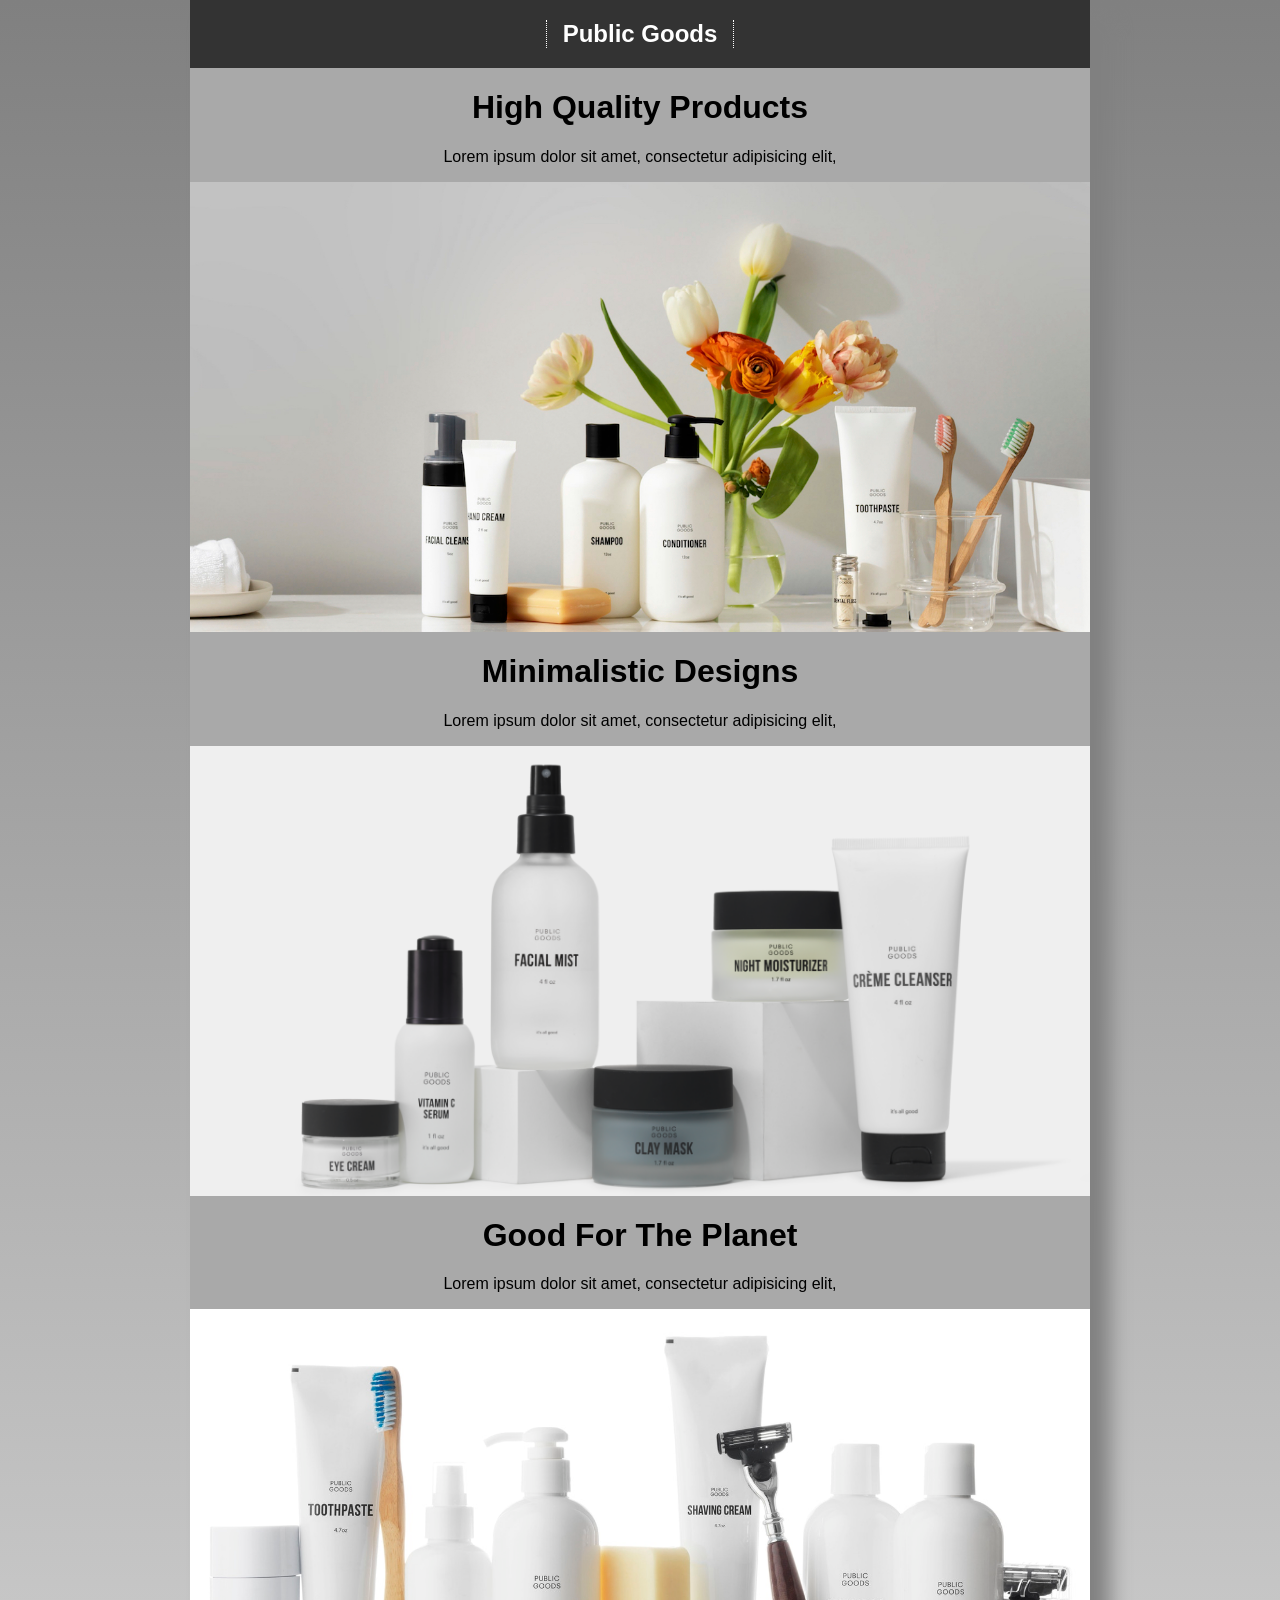
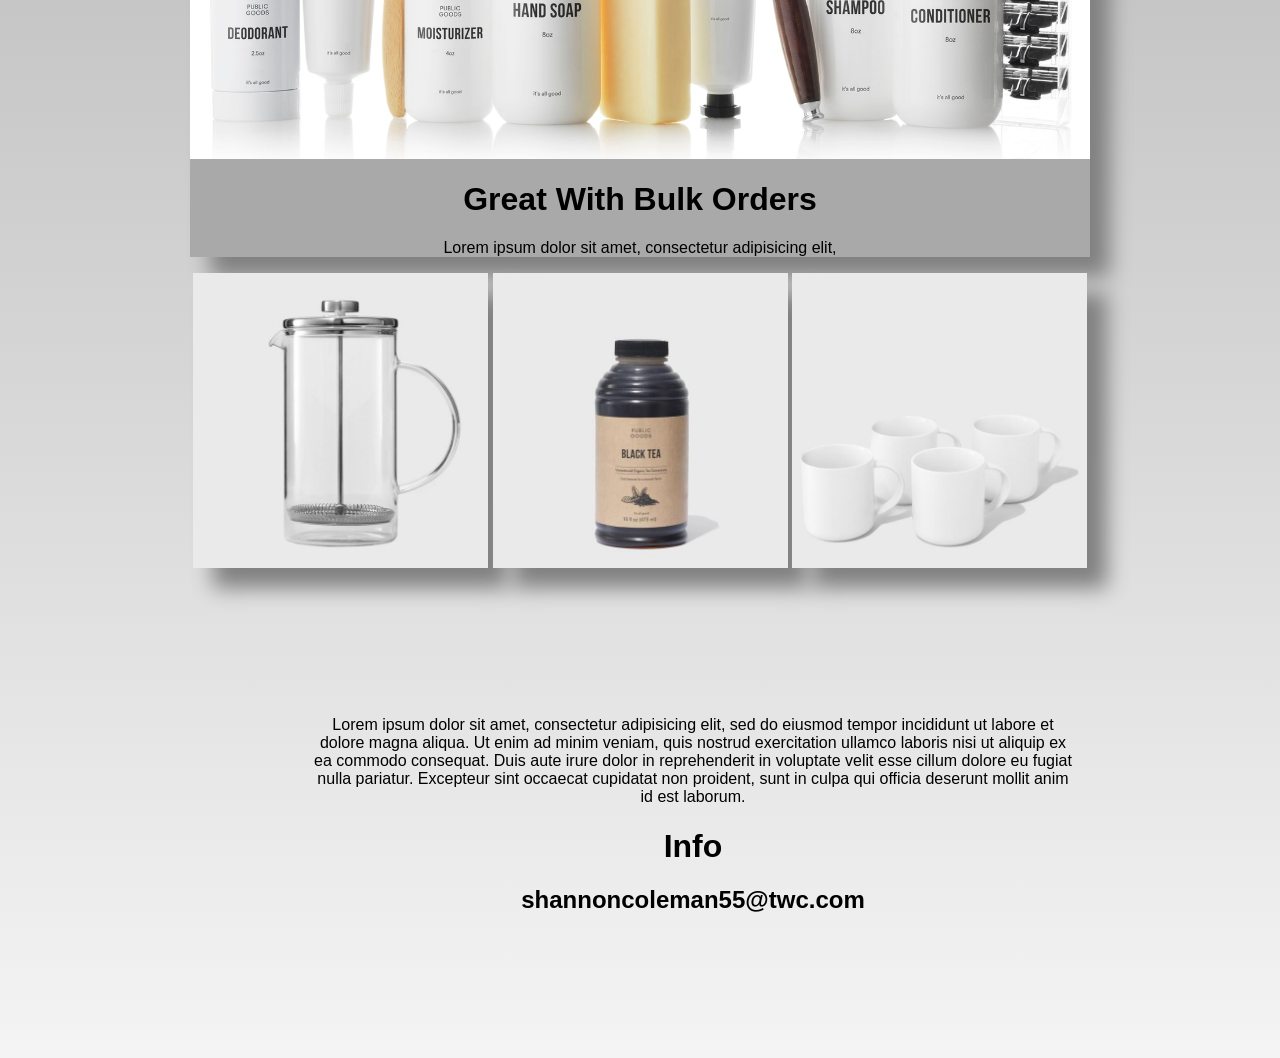
<file: index.html>
<html lang="en" dir="ltr">

<head>
  <meta charset="utf-8">
  <meta name="viewport" content="width=device-width, initial-scale=1.0, shrink-to-fit=no">
  <link rel="stylesheet" href="css/back.css">
  <title>Public Goods Copy</title>
</head>

<body>

  <div class="container">
    <div class="">
      <style media="screen">

      </style>
    </div>

    <div class="header">
      <h2>Public Goods</h2>
    </div>

    <div class="">
      <h1>High Quality Products</h1>
      <p>Lorem ipsum dolor sit amet, consectetur adipisicing elit, </p>
    </div>

    <div class="item1">
      <a href="https://www.publicgoods.com/collections/dental-care">
        <img src="item7.jpg" alt="" class="pic_group_1"></a>

    </div>

    <div class="cap">
      <h1>Minimalistic Designs</h1>
      <p>Lorem ipsum dolor sit amet, consectetur adipisicing elit, </p>
    </div>

    <div class="item1">
      <a href="https://www.publicgoods.com/collections/skin-care">
        <img src="pic.jpg" alt="" class="pic_group_1"></a>

    </div>

    <div class="cap">
      <h1>Good For The Planet</h1>
      <p>Lorem ipsum dolor sit amet, consectetur adipisicing elit, </p>
    </div>

    <div class="item1">
      <a href="https://www.publicgoods.com/collections/personal-care">
        <img src="item3.jpg" alt="" class="pic_group_1"></a>

    </div>
    <h1>Great With Bulk Orders</h1>
    <p>Lorem ipsum dolor sit amet, consectetur adipisicing elit, </p>
  </div>

  <a href="https://www.publicgoods.com/products/french-press">
    <img src="press.jpg" alt="" class="press"></a>
  <a href="https://www.publicgoods.com/products/organic-black-tea-concentrate">
    <img src="tea.jpg" alt="" class="tea"></a>
  <a href="https://www.publicgoods.com/products/15-5-oz-ceramic-mugs-set-of-4">
    <img src="mug.jpg" alt="" class="mug"></a>

</body>

<footer>
  <summary>
    <p>Lorem ipsum dolor sit amet, consectetur adipisicing elit, sed do eiusmod tempor incididunt ut labore et dolore magna aliqua. Ut enim ad minim veniam, quis nostrud exercitation ullamco laboris nisi ut aliquip ex ea commodo consequat. Duis aute
      irure dolor in reprehenderit in voluptate velit esse cillum dolore eu fugiat nulla pariatur. Excepteur sint occaecat cupidatat non proident, sunt in culpa qui officia deserunt mollit anim id est laborum.</p>

    <h1>Info </h1>
    <h2>shannoncoleman55@twc.com</h2>

  </summary>
</footer>

</html>
</file>
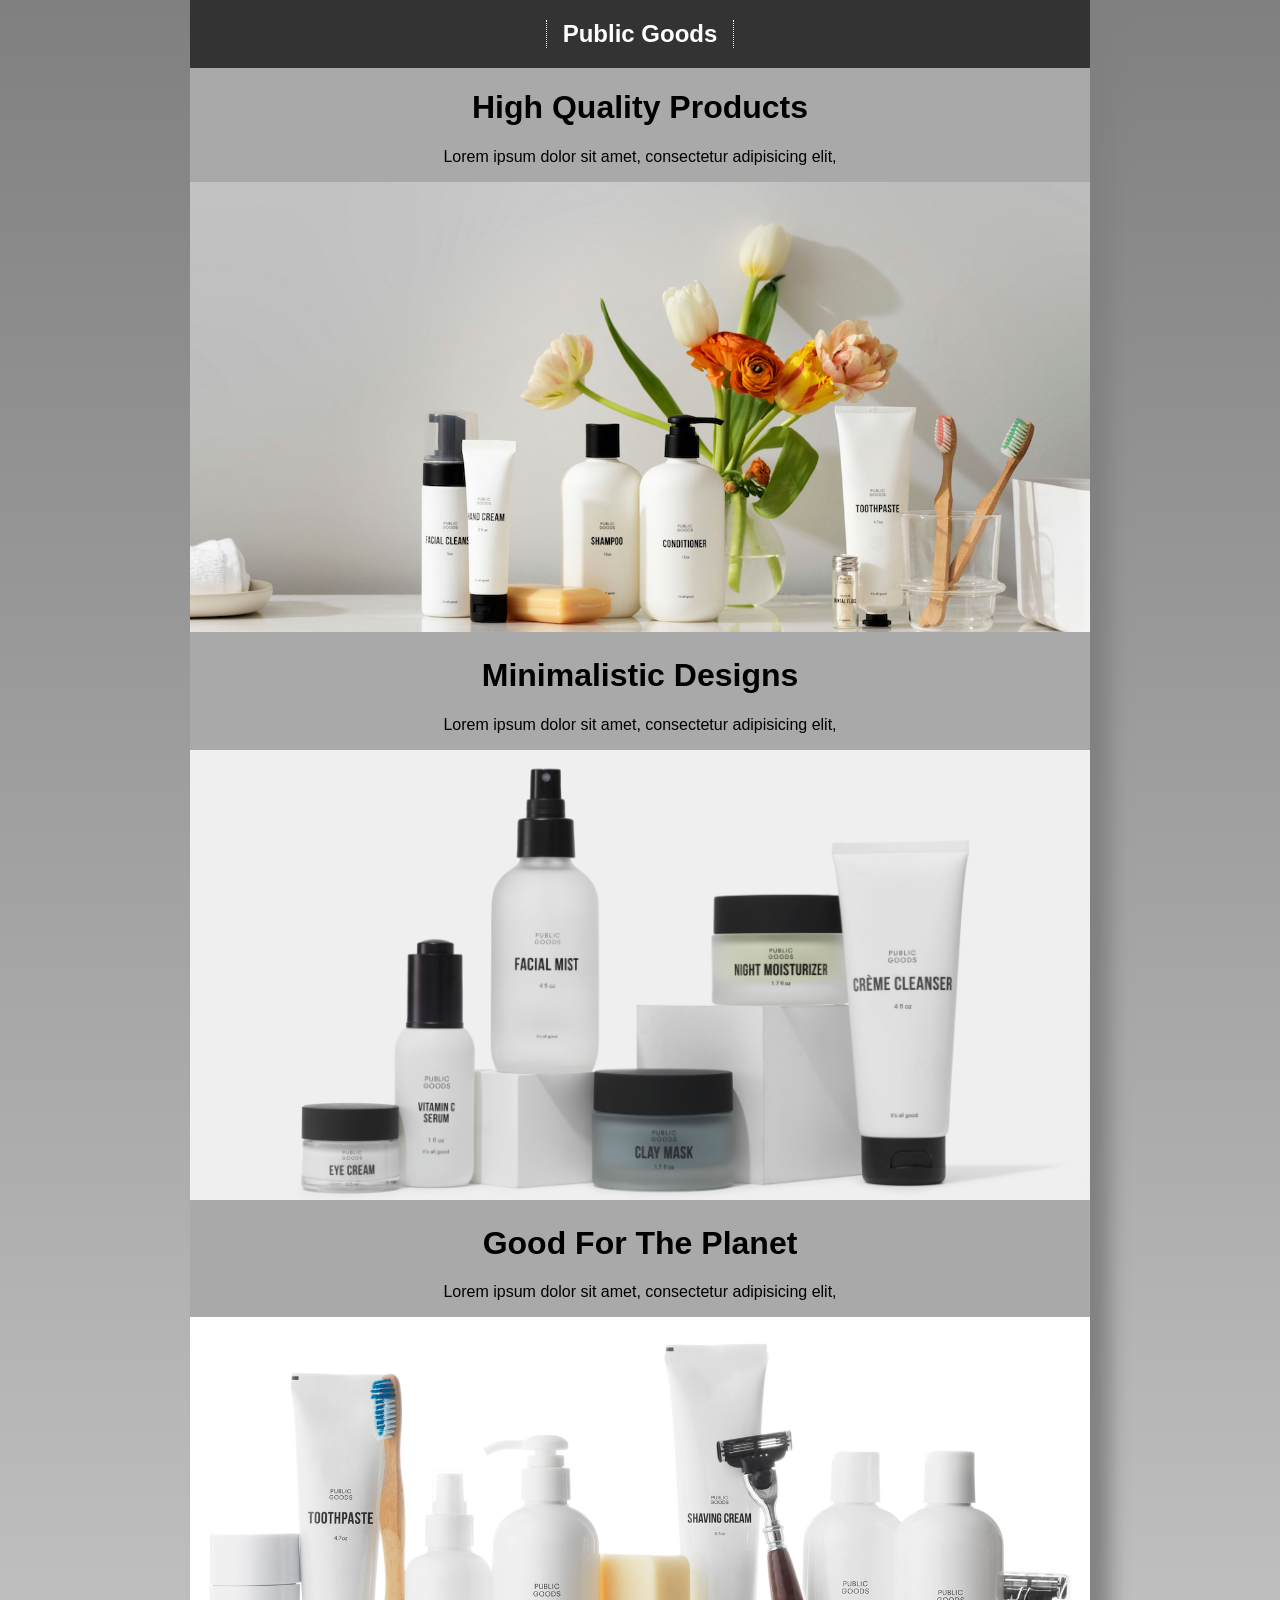
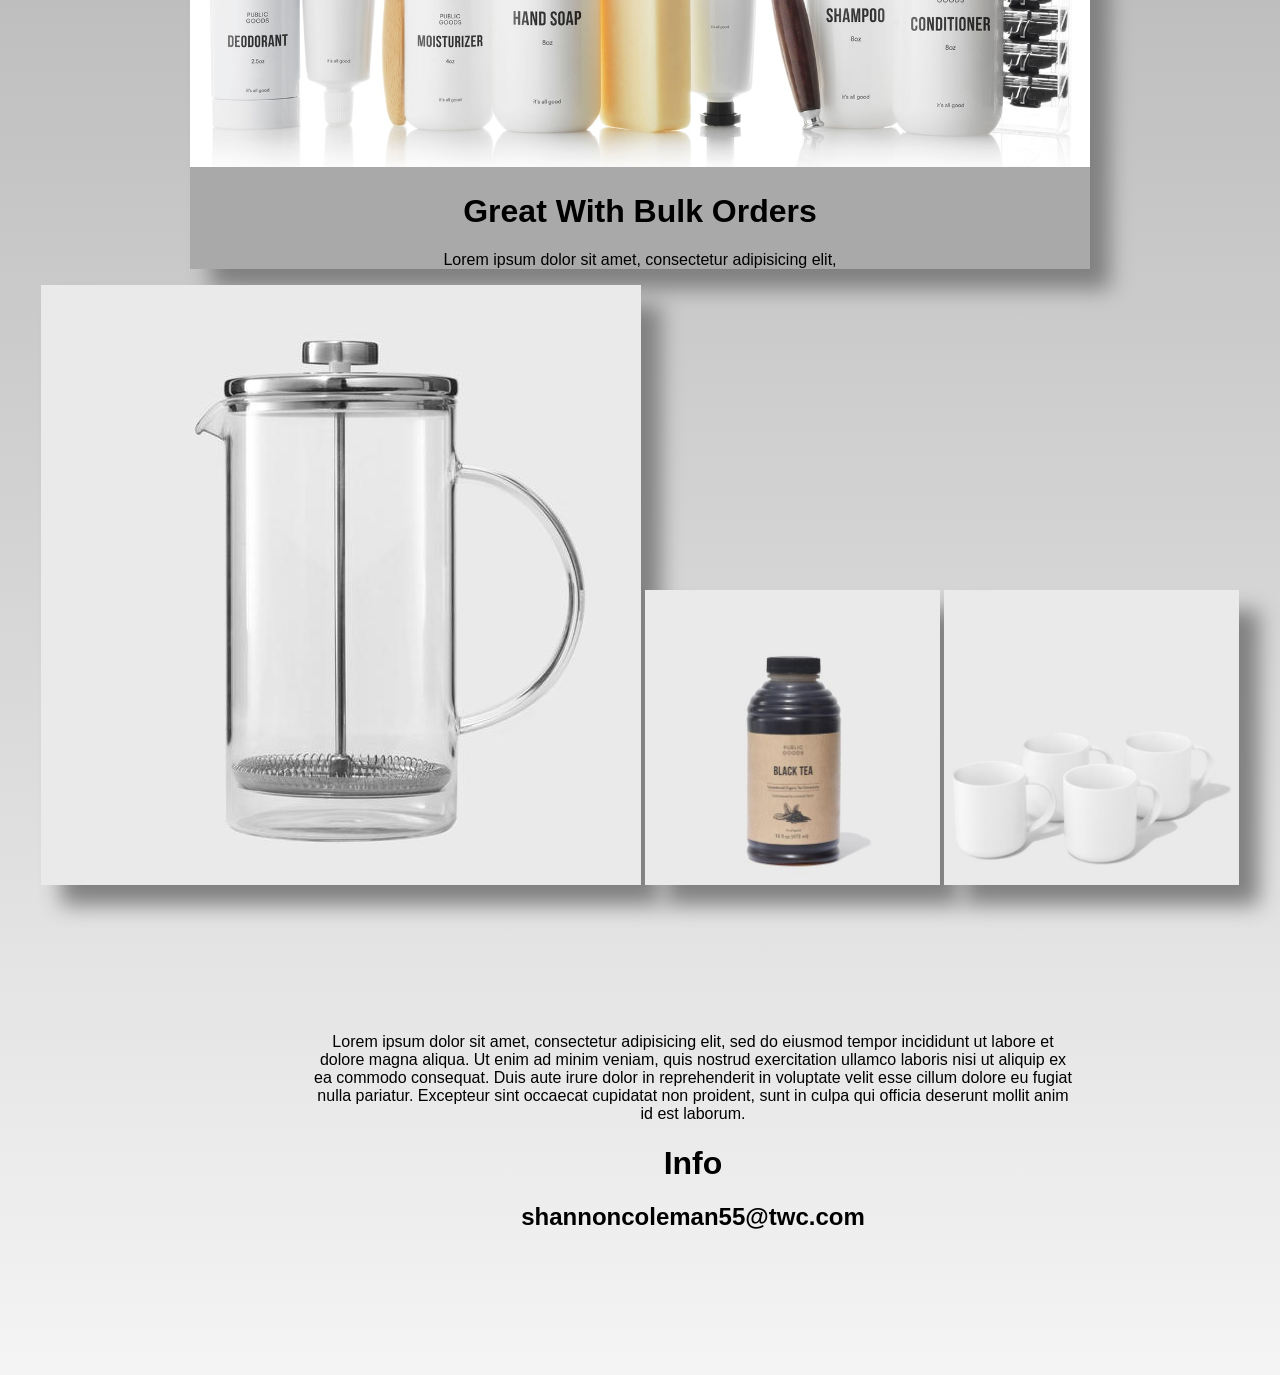
<file: starter.html>
<!DOCTYPE html>
<html lang="en" dir="ltr">

<head>
  <meta charset="utf-8">
  <meta name="viewport" content="width=device-width, initial-scale=1.0, shrink-to-fit=no">
  <link rel="stylesheet" href="css/back.css">
  <title>this is a text</title>
</head>

<body>

  <div class="container">
    <div class="">
      <style media="screen">

      </style>
    </div>

    <div class="header">
      <h2>Public Goods</h2>
    </div>

    <div class="">
      <h1>High Quality Products</h1>
      <p>Lorem ipsum dolor sit amet, consectetur adipisicing elit, </p>
    </div>

    <div class="item1">
      <a href="https://www.publicgoods.com/collections/dental-care">
        <img src="item7.jpg" alt="" class="pic_group_1"></a>

    </div>

    <div class="cap">
      <h1>Minimalistic Designs</h1>
      <p>Lorem ipsum dolor sit amet, consectetur adipisicing elit, </p>
    </div>

    <div class="item1">
      <a href="https://www.publicgoods.com/collections/skin-care">
        <img src="pic.jpg" alt="" class="pic_group_1"></a>

    </div>

    <div class="cap">
      <h1>Good For The Planet</h1>
      <p>Lorem ipsum dolor sit amet, consectetur adipisicing elit, </p>
    </div>

    <div class="item1">
      <a href="https://www.publicgoods.com/collections/personal-care">
        <img src="item3.jpg" alt="" class="pic_group_1"></a>

    </div>
    <h1>Great With Bulk Orders</h1>
    <p>Lorem ipsum dolor sit amet, consectetur adipisicing elit, </p>
  </div>

  <a href="https://www.publicgoods.com/products/french-press">
    <img src="press.jpg" alt="" class="press"></a>
  <a href="https://www.publicgoods.com/products/organic-black-tea-concentrate">
    <img src="tea.jpg" alt="" class="tea"></a>
  <a href="https://www.publicgoods.com/products/15-5-oz-ceramic-mugs-set-of-4">
    <img src="mug.jpg" alt="" class="mug"></a>

</body>

<footer>
  <summary>
    <p>Lorem ipsum dolor sit amet, consectetur adipisicing elit, sed do eiusmod tempor incididunt ut labore et dolore magna aliqua. Ut enim ad minim veniam, quis nostrud exercitation ullamco laboris nisi ut aliquip ex ea commodo consequat. Duis aute
      irure dolor in reprehenderit in voluptate velit esse cillum dolore eu fugiat nulla pariatur. Excepteur sint occaecat cupidatat non proident, sunt in culpa qui officia deserunt mollit anim id est laborum.</p>

    <h1>Info </h1>
    <h2>shannoncoleman55@twc.com</h2>

  </summary>
</footer>

</html>
</file>
<file: css/back.css>
body {
  background-image: linear-gradient(to bottom, grey, #F4F4F4);
  font-family: 'Ubuntu', sans-serif;
  margin: 0;
  text-align: center;

}

.header {
  background: #333;
  color: #fff;
  text-align: center;
  width: 100%;
}

.header h2 {
  border-left: dotted 1px;
  border-right: dotted 1px;
  display: inline-block;
  padding-right: 1rem;
  padding-left: 1rem;
}

/* needs further changes */
.container {
  background-color: darkgrey;
  box-shadow: 20px 20px 20px grey;
  display: block;
  max-width: 900px;
  margin: auto;
}

/* showing a group of products and the style of them */
.pic_group_1 {
  background-size: 100% 100%;
  opacity: 1;
  object-fit: cover;
  width: 100%;
  height: 50vh;
}

.pic_group_1:hover {
  border-radius: 40px;
  opacity: 0.5;
  transition: all 650ms;
  transform: translateY(-8px);
}

/* This  will probably be changed later */
@media only screen and (max-width: 1000px) {
  .container {
    background-color: #5D8AA8;
  }
}

@media only screen and (max-width: 700px) {

  .tea{
    display: block;
    margin-left: 120px;
   }
  .press{
    display: block;
    margin-left: 120px
   }
  .mug{
    display: block;
    margin-left:120px
   }
}

/* these  are the bottom links */
.press {
  box-shadow: 20px 20px 20px grey;
  width: 295;
  height: auto;
}

.press:hover {
  border-radius: 40px;
  opacity: 0.5;
  transition: 650ms;
  transition: width 2s, opacity .5;
  transform: translateY(-10px);
  width: 330px;
}

.tea {
  box-shadow: 20px 20px 20px grey;
  width: 295px;
  height: auto;
}

.tea:hover {
  border-radius: 40px;
  opacity: 0.5;
  transition: 650ms ease-in-out;
  transition: width 2s, opacity .5;
  transform: translateY(-10px);
  width: 330px;
}

.mug {
  box-shadow: 20px 20px 20px grey;
  width: 295px;
  height: auto;
  max-width:100%;
}

.mug:hover {
  border-radius: 40px;
  opacity: 0.5;
  transition: 650ms ease-out;
  transition: width 2s, opacity .5;
  transform: translateY(-10px);
  width: 330px;
}

footer {
  margin: 9rem;
  padding-left: 165px;
  padding-right: 165px;
  text-align: center;
  width: 60%;
}
</file>
